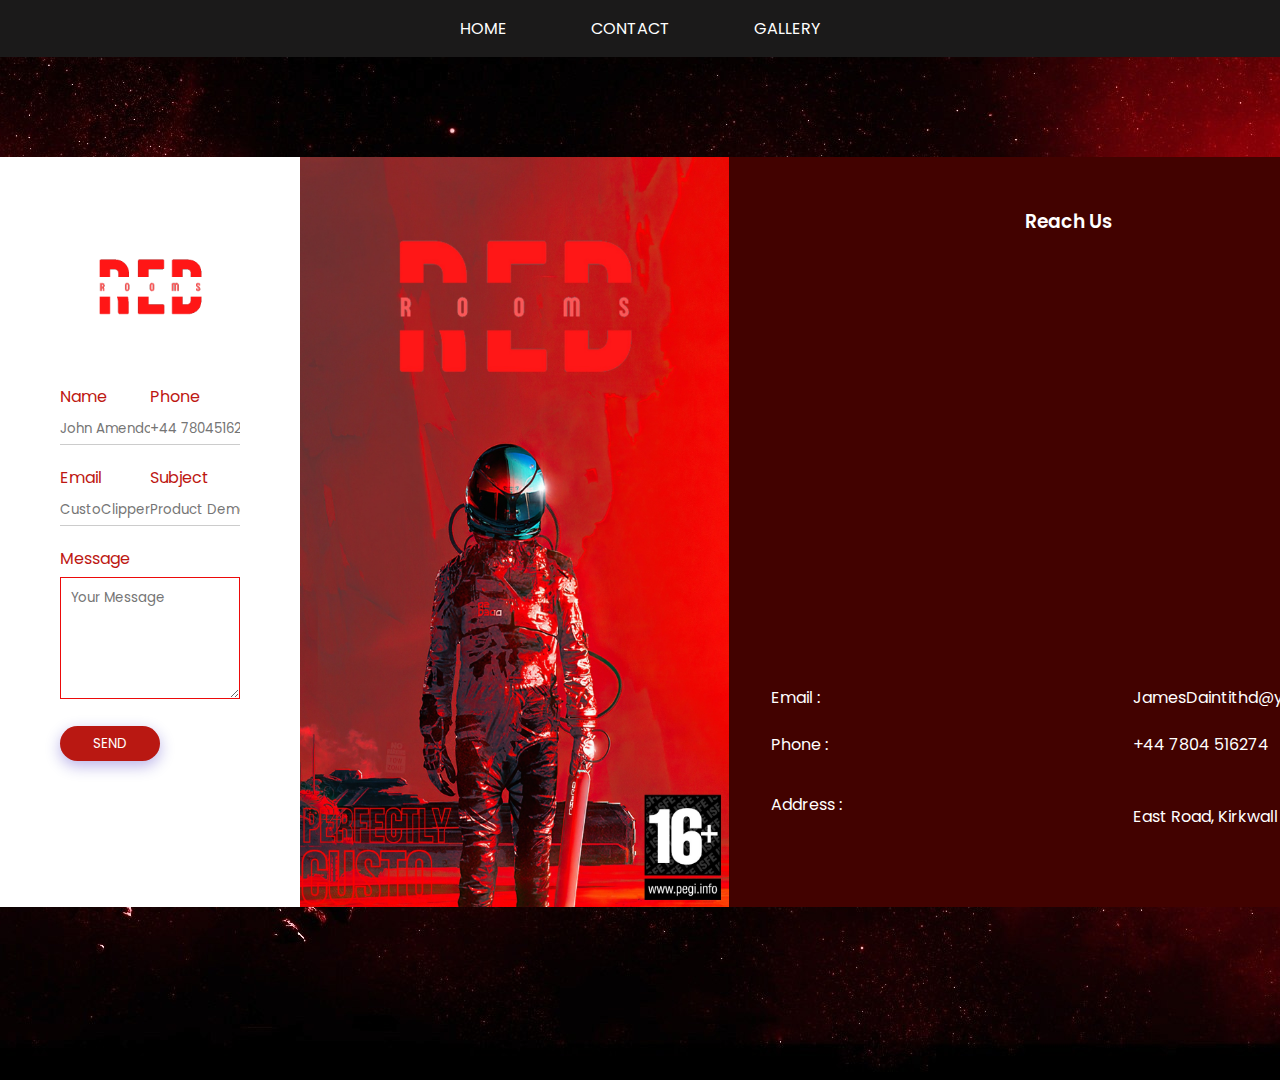
<file: REDROOMSCONTACT.html>
<!DOCTYPE html>
<html>
  <head>
    <link rel="shortcut icon" type="c-icon" href="biglogo.png" height=" 40">
    <meta charset="UTF-8">
    <title>Contact Us</title>
    <link rel="stylesheet" href="css/stylesredroom.css">
    <link href="https://fonts.googleapis.com/css2?family=Lato:wght@900&family=Poppins:wght@400;600;800&display=swap" rel="stylesheet">
  </head>
  <body>
    <!-- Whole page in here -->
    <section class="header9">
      <nav>
        <ul>
           <a href="index.html"><li>HOME</li></a>
           <a href="REDROOMSCONTACT.html"><li>CONTACT</li></a>
           <a href="RRGALLERY.html"><li>GALLERY</li></a>
        </ul>
      </nav>
    <div class="container">
    </div>
    <div class="contact-box">
      <div class="contact-left">
        <center><a href="Personal intrest website.html"><img src="img/REDROOMS - Copy.png" height=" 180" ></a></center>
          <form>
            <div class="input-row">    
              <div class="imput-group">
                <label>Name</label>
                  <input type="text" placeholder="John Amendo">
                  </div>
                  <div class="imput-group">
                <label>Phone</label>
                    <input type="text" placeholder="+44 7804516274">
                  </div>
                  </div>
                <div class="input-row">    
                  <div class="imput-group">
                <label>Email</label>
                  <input type="email" placeholder="CustoClippers@Gmail.com">
                  </div>
                  <div class="imput-group">
                <label>Subject</label>
                  <input type="text" placeholder="Product Demo">
                  </div>
                </div>
                <label>Message</label>
                <textarea rows="5" placeholder="Your Message"></textarea>
                <button type="submit">SEND</button>
    
          </form>
               </div>    <img src="img/redroomsgamecovermain.jpg" height="750" width="429" alt="Web Design Artwork">
                <div class="contact-right">
                  

                    <table>
                        <tr>
                           <h3>Reach Us</h3>
                            <td>Email :</td>
                            <td>JamesDaintithd@yahoo.co.uk</td>
                            </tr>
                            <tr>
                            <td>Phone :</td>
                            <td>+44 7804 516274</td>
                            </tr>
                            <tr>
                            <td>Address :</td>
                            <td><br>East Road, Kirkwall KW15 1LX<br></td>
                        </tr>
                        <iframe src="https://www.google.com/maps/embed?pb=!1m18!1m12!1m3!1d2055.7241064218665!2d-2.949571248253288!3d58.98633224542752!2m3!1f0!2f0!3f0!3m2!1i1024!2i768!4f13.1!3m3!1m2!1s0x489b015db396b2ef%3A0x40c06b3a04c90d8c!2sOrkney%20College%20UHI!5e0!3m2!1sen!2suk!4v1677046866063!5m2!1sen!2suk" width="600" height="420" style="border:0; color: red;" referrerpolicy="no-referrer-when-downgrade"></iframe>
                       
                    </table>

                 
                 
             
       
       
</body>
</html>
</file>
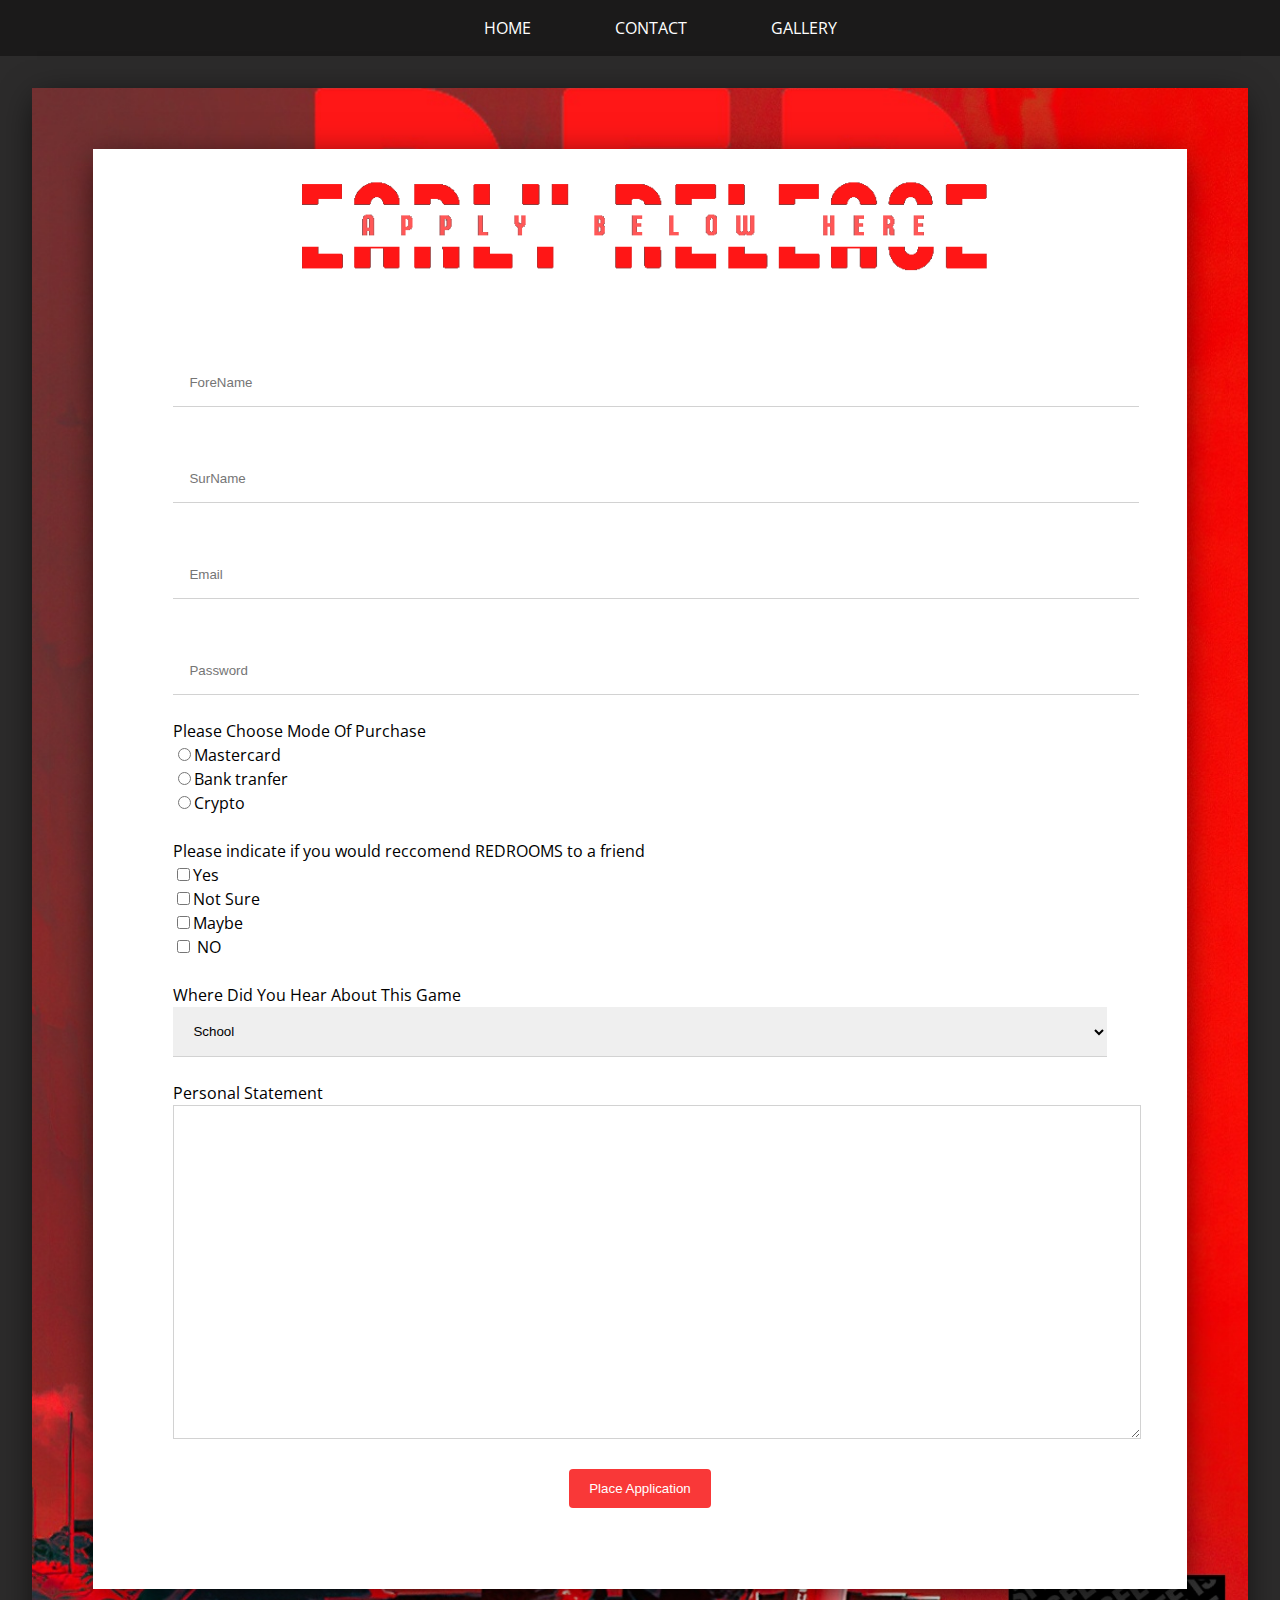
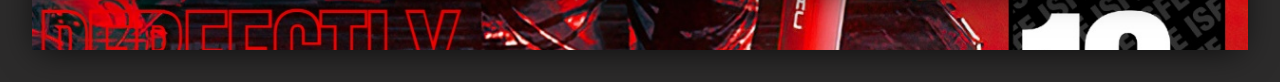
<file: RRAPPLY.html>
<!DOCTYPE html>
<html lang="en">
    <head>
        <title>Apply</title>
        <meta charset="UTF-8">
        <link rel="stylesheet" href="css/stylesapply.css">
        <link rel="preconnect" href="https://fonts.googleapis.com">
        <link rel="preconnect" href="https://fonts.gstatic.com" crossorigin>
        <link href="https://fonts.googleapis.com/css2?family=Open+Sans&family=Raleway&display=swap" rel="stylesheet">
    </head>

<center> <nav>
            <ul>
                <a href="index.html"><li>HOME</li></a>
                <a href="REDROOMSCONTACT.html"><li>CONTACT</li></a>
                <a href="RRGALLERY.html"><li>GALLERY</li></a>
            </ul>
        </nav></center>
  
    <body>
        <section class="Redroompic2">


            <body style="background-color:rgb(44, 43, 43)"></body>

       
         <section>
            <center><a href="Personal intrest website.html"><img src="img/RREARLYMAIN.png" height=" 100" ></a></center>
            <form>
                <label class="hide">ForeName</label><br>
                <input type="text" placeholder="ForeName" required><br><br>

                <label class="hide">SurName</label><br>
                <input type="text" placeholder="SurName" required><br><br>

                <label class="hide">Email</label><br>
                <input type="email" placeholder="Email" required><br><br>

                <label class="hide">Choose a Password</label><br>
                <input type="password" placeholder="Password" required><br><br>

                <label>Please Choose Mode Of Purchase</label><br>
                <input type="radio" name="studyMode" value="ft" required><label>Mastercard</label><br>
                <input type="radio" name="studyMode" value="pt"><label>Bank tranfer</label><br>
                <input type="radio" name="studyMode" value="dl"><label>Crypto</label><br><br>

                <label>Please indicate if you would reccomend REDROOMS to a friend</label><br>
                <input type="checkbox" value="nat4"><label>Yes</label><br>
                <input type="checkbox" value="nat5"><label>Not Sure</label><br>
                <input type="checkbox" value="higher"><label>Maybe </label><br>
                <input type="checkbox" value="advancedhigher"><label> NO
                </label><br><br>

                <label> Where Did You Hear About This Game </label><br>
                <select>
                    <option value="school">School</option>
                    <option value="internet">Internet</option>
                    <option value="newspaper">Social apps</option>

                </select><br><br>

                <label>Personal Statement</label><br>
                <textarea required></textarea><br><br>

              <CENTER> <input type="submit" value="Place Application"></CENTER> 

            </form>
        </section>
  
 </body>
 </html>
</file>
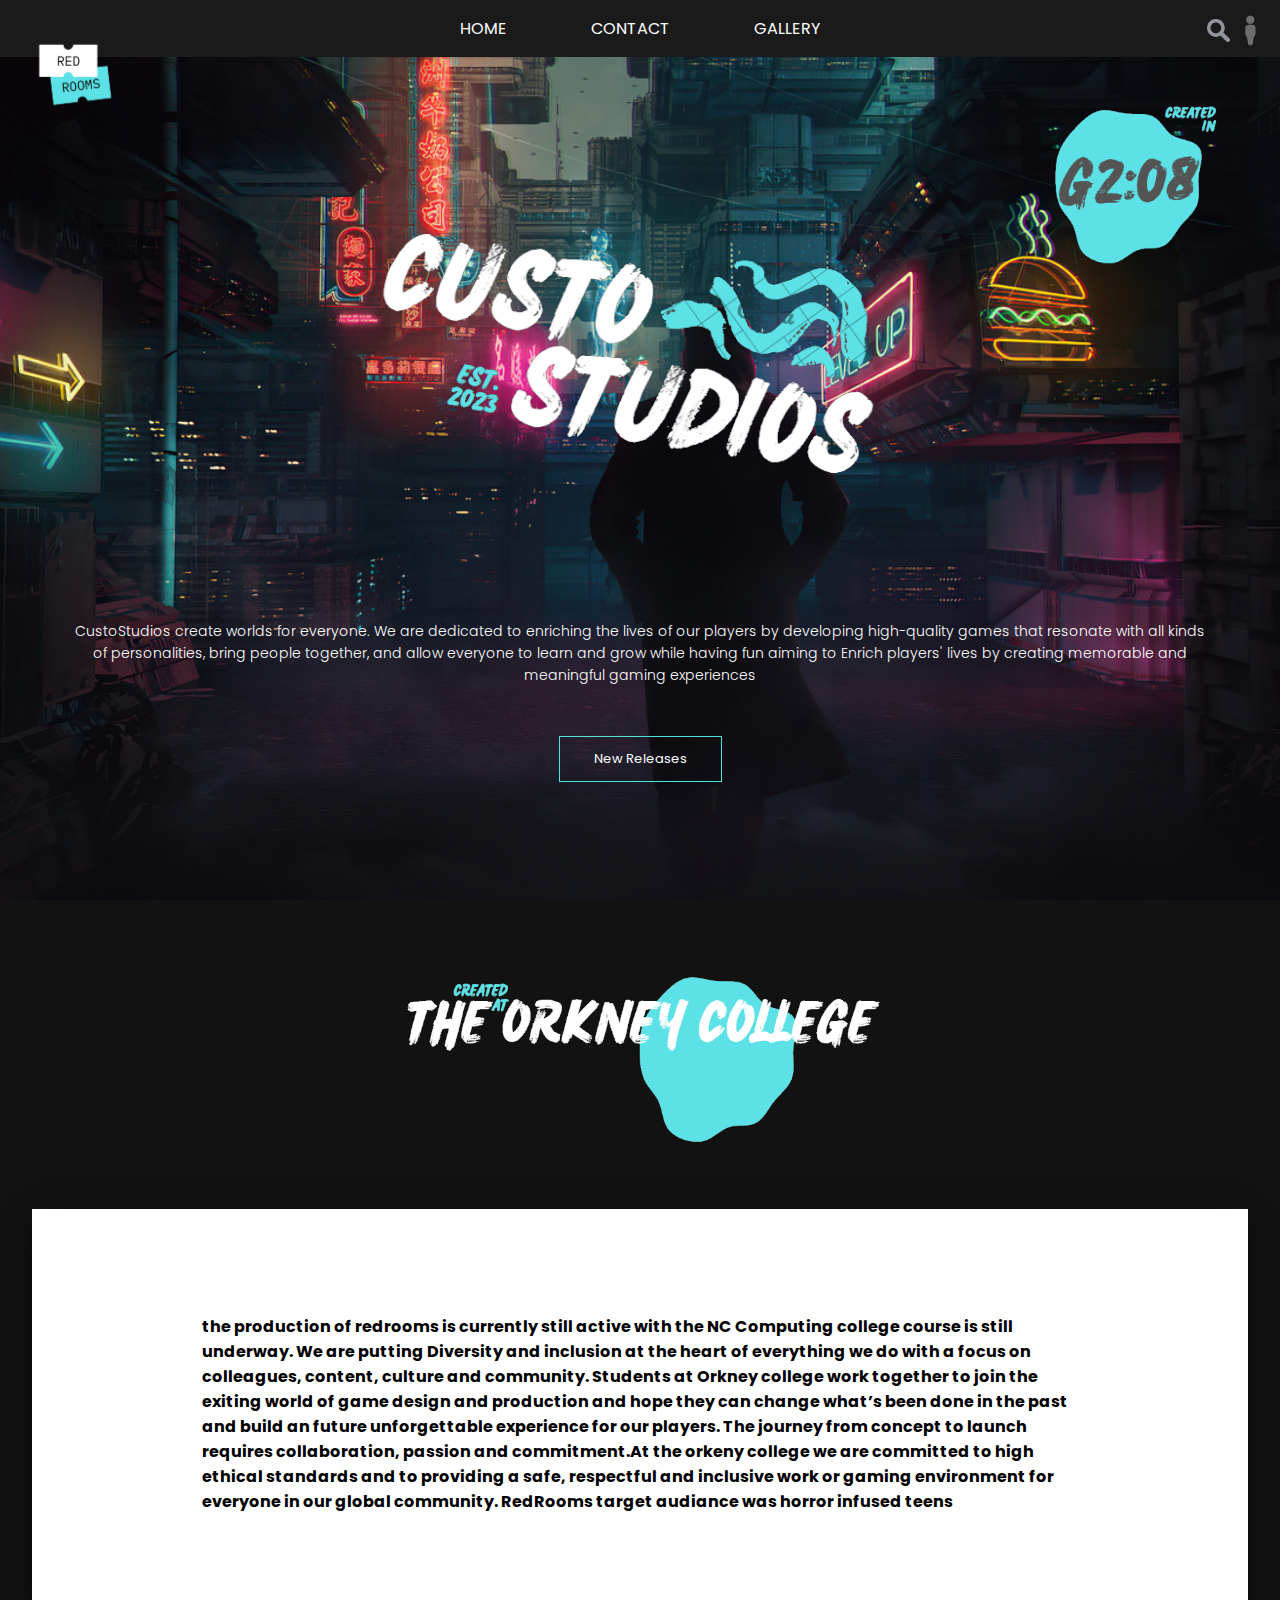
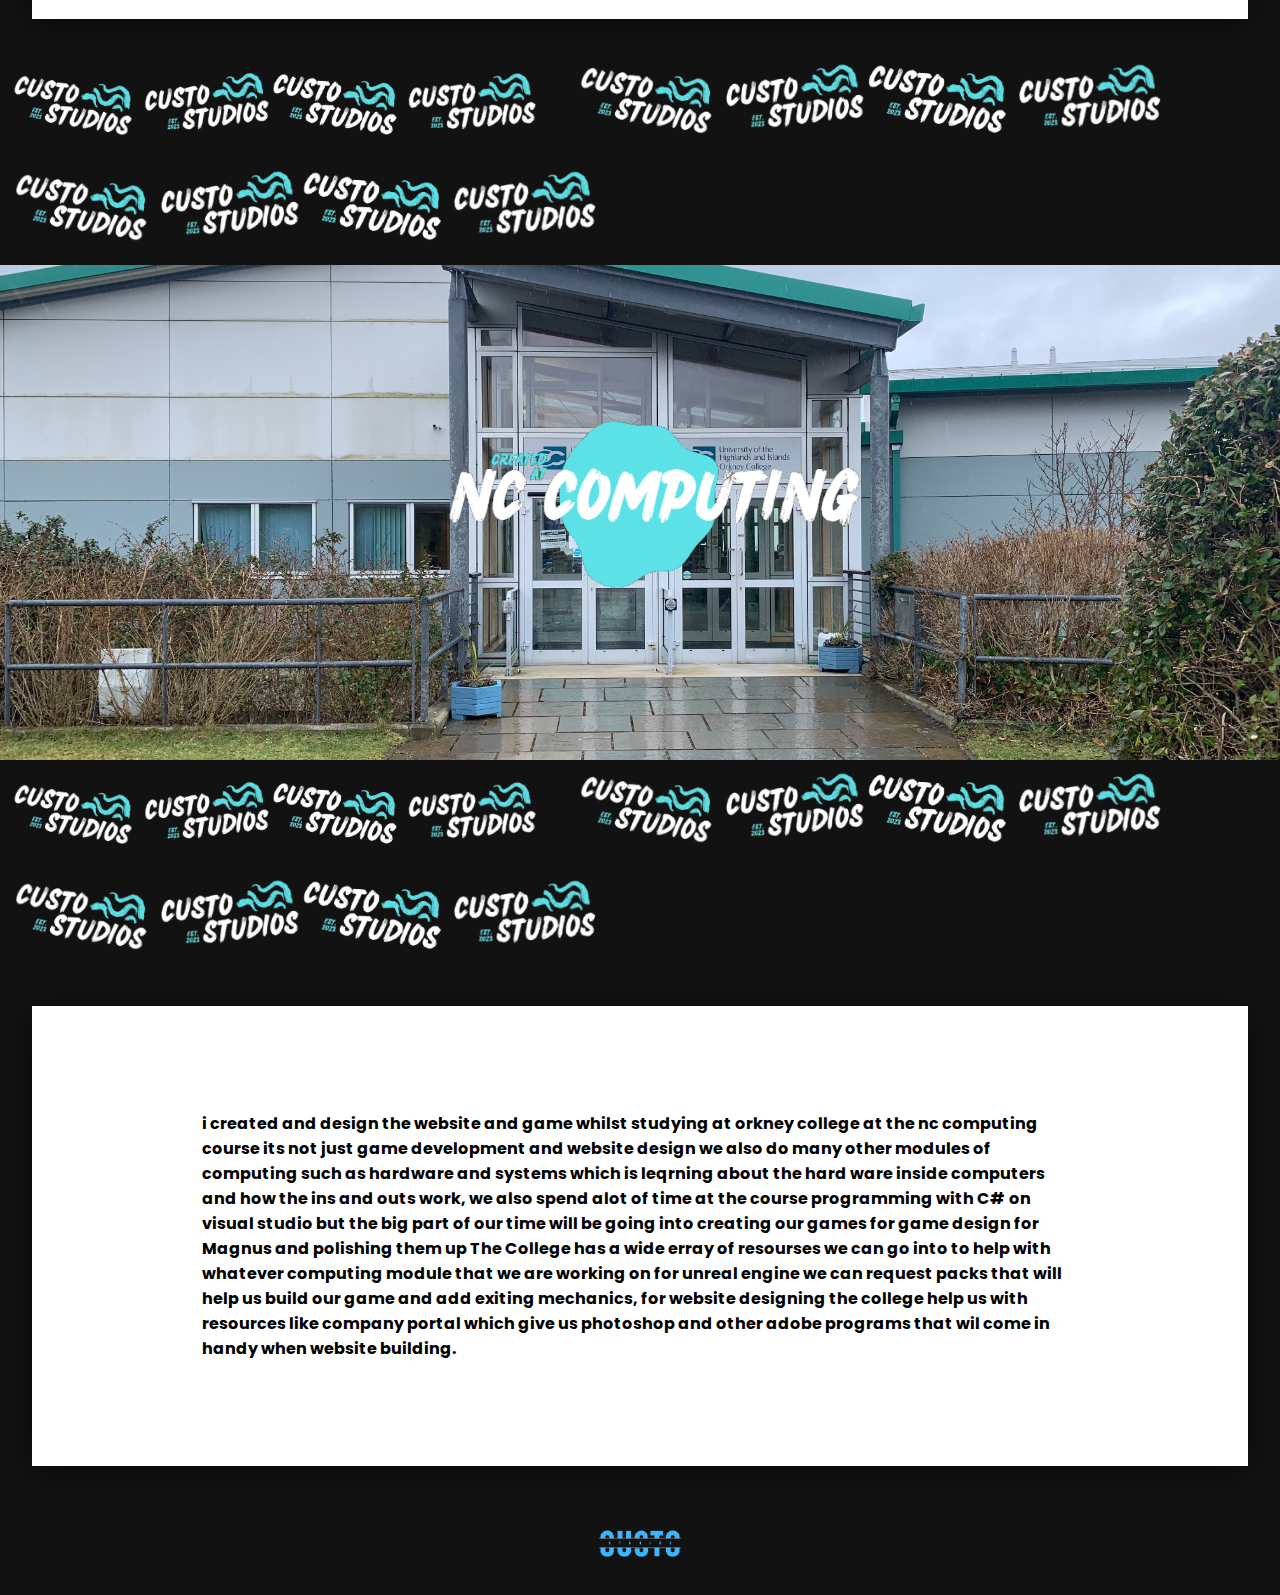
<file: RRCUSTOSTUDIOS.html>
<!DOCTYPE html>
<html>
     <head>
          <link rel="shortcut icon" type="c-icon" href="biglogo.png" height=" 40">
          <meta name="viewport" content="with=device-width, initial-scale=1.0">
          <title>CustoStudios</title>
          <link rel="stylesheet" href="css/stylesredroom.css">
          <link rel="preconnect" href="https://fonts.googleapis.com">
          <link rel="preconnect" href="https://fonts.gstatic.com" crossorigin>
          <link href="https://fonts.googleapis.com/css2?family=Poppins:ital,wght@0,200;0,400;0,600;1,700&display=swap" rel="stylesheet">
     </head>
     <body>
     <!-- Whole page in here -->     
          <section class="background">
               <nav>
                    <ul>
                       <a href="index.html"><img src="img/ticketblue.png" height="50px" width="50px" class="hello"></a>
                       <a href="index.html"><li>HOME</li></a>
                       <a href="REDROOMSCONTACT.html"><li>CONTACT</li></a>
                       <a href="RRGALLERY.html"><li>GALLERY</li></a>
                       <a href="RRAPPLY.html"><img src="img/signinicon.png" height="50px" width="50px" class="icon"></a>
                       <a href="RRAPPLY.html"><img src="img/searchicon.png" height="50px" width="50px" class="iconsearch"></a>
                       <a href="index.html"><img src="img/G208.png" height="50px" width="50px" class="imageright"></a>
                    </ul>
               </nav>
          <div class="textbox">
               <center><a href="Personal intrest website.html"><img src="img/maincustologo.png" height=" 475" ></a></center>
                    <p>CustoStudios create worlds for everyone. We are dedicated to enriching the lives of our players by developing high-quality games that resonate with all kinds of personalities,
                       bring people together, and allow everyone to learn and grow while having fun aiming to Enrich players' lives by creating memorable and meaningful gaming experiences</p>
                         <a href="RRAPPLY.html" class="buttoncusto">New Releases</a>    
          </div> 
          </section>
               <center><a href="https://www.orkney.uhi.ac.uk/.html"><img src="img/orkneycollegegraphicnew.png" height=" 270" ></a></center>

          <section class="box">
               <div class="container">
                    <div class="col">
                         <b>the production of redrooms is currently still active with the NC Computing college course is still underway. We are putting Diversity and inclusion at the heart of everything we do with a focus on colleagues, content, culture and community. Students at Orkney college work together to join the exiting world of game design and production and hope they can change what’s been done in the past and build an future unforgettable experience for our players.
                            The journey from concept to launch requires collaboration, passion and commitment.At the orkeny college we are committed to high ethical standards and to providing a safe, respectful and inclusive work or gaming environment for everyone in our global community. RedRooms target audiance was horror infused teens</b>
                        
                    </div> 
               </div>  
          </section>        
         <a href="CustoStudios.html"><img src="img/4custobluelogo.png" height=" 90" ></a><a href="CustoStudios.html"><img src="img/4custobluelogo.png" height=" 100" ></a><a href="CustoStudios.html"><img src="img/4custobluelogo.png" height=" 100" ></a>

               <section class="college">
                    <div class="textbox">
                         <center><a href="Personal intrest website.html"><img src="img/NCCOMPUTING.png" height=" 535" ></a></center>
                              <h1></h1>
               </section>





     </body>
  </section>
 
 





</section>
<a href="CustoStudios.html"><img src="img/4custobluelogo.png" height=" 90" ></a><a href="CustoStudios.html"><img src="img/4custobluelogo.png" height=" 100" ></a><a href="CustoStudios.html"><img src="img/4custobluelogo.png" height=" 100" ></a>

<section class="box">
     <div class="container">
          <div class="col">
               <b>i created and design the website and game whilst studying at orkney college at the nc computing course its not just game development and website design we also do many other modules of computing such as hardware and systems which is leqrning about the hard ware inside computers and how the ins and outs work, we also spend alot of time at the course programming with C# on visual studio but the big part of our time will be going into creating our games for game design for Magnus and polishing them up
                    The College has a wide erray of resourses we can go into to help with whatever computing module that we are working on for unreal engine we can request packs that will help us build our game and add exiting mechanics, for website designing the college help us with resources like company portal which give us photoshop and other adobe programs that wil come in handy when website building.</b>
              
          </div> 
     </div>  

 
   

</section>

<section class="middle"
<a href="CustoStudios.html"><img src="img/custoblu.png" height=" 90" ></a>











  </section>







 </body>
 </html>
</file>
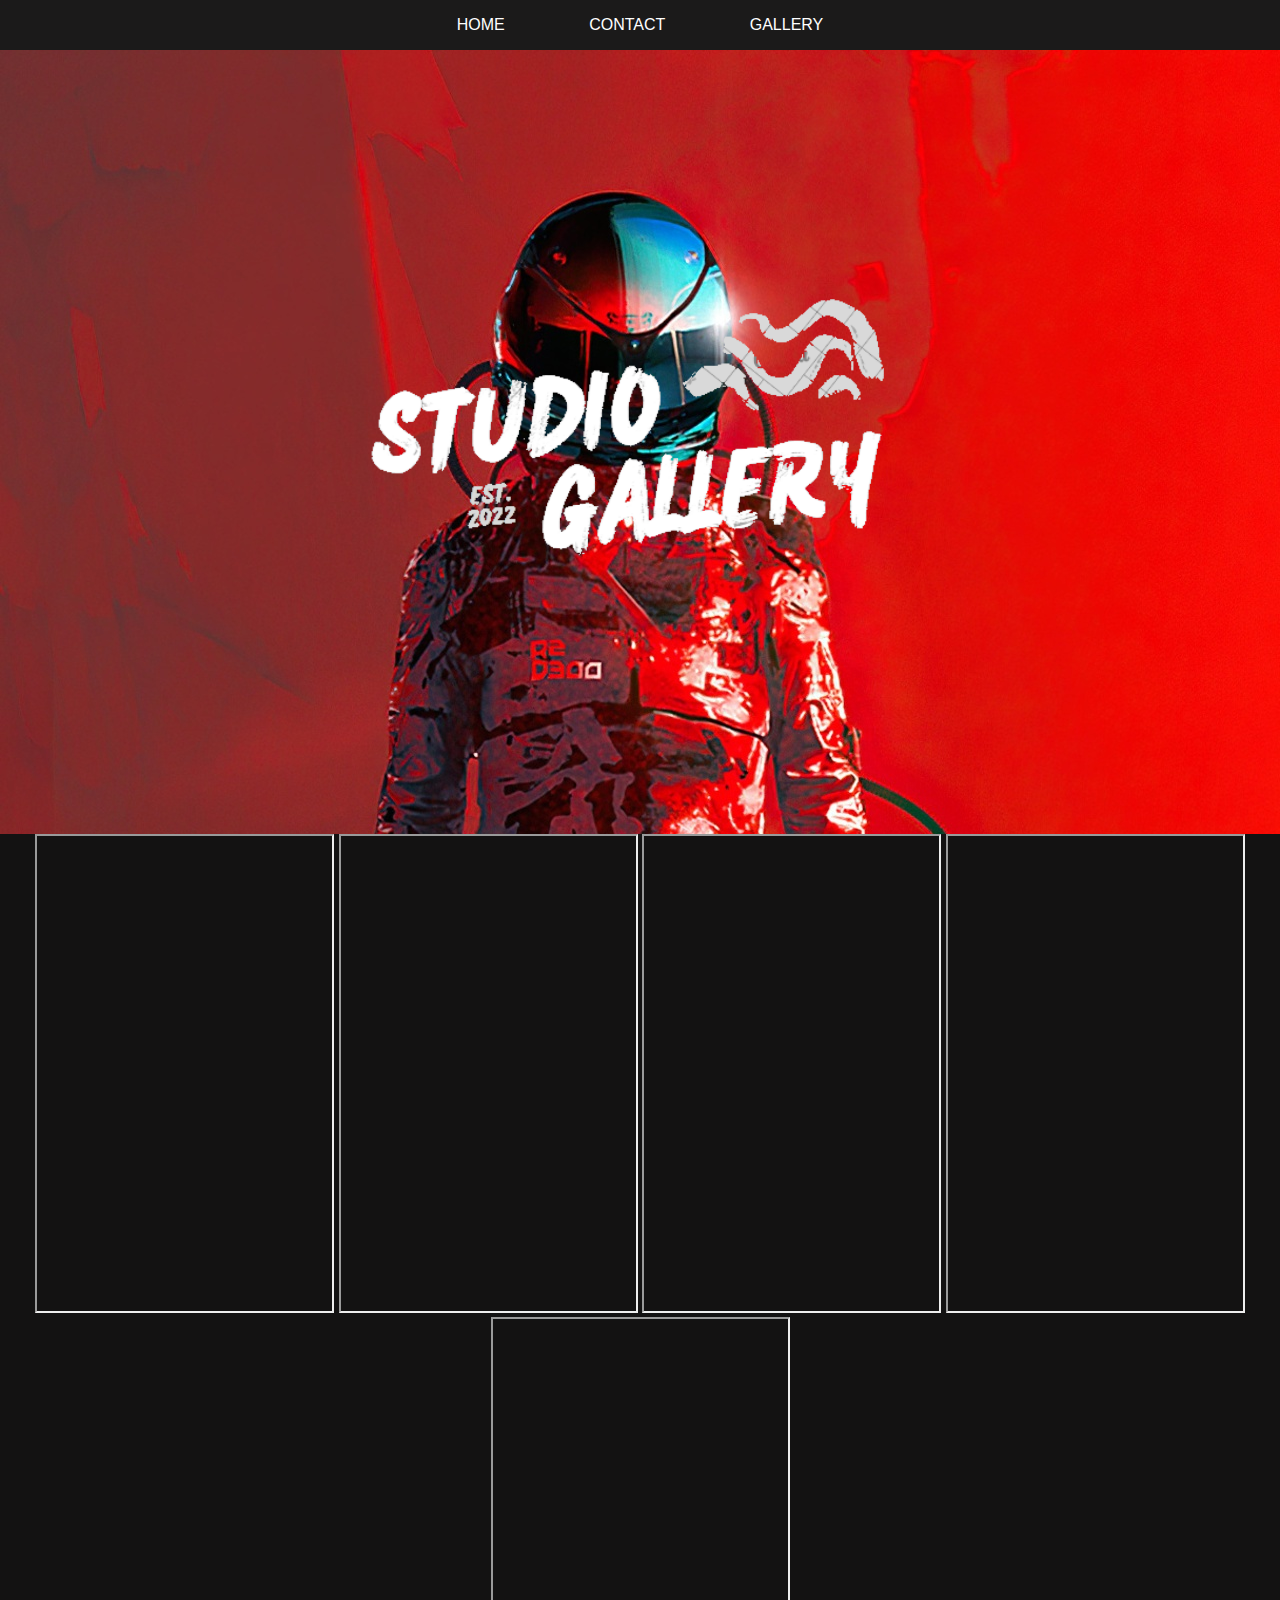
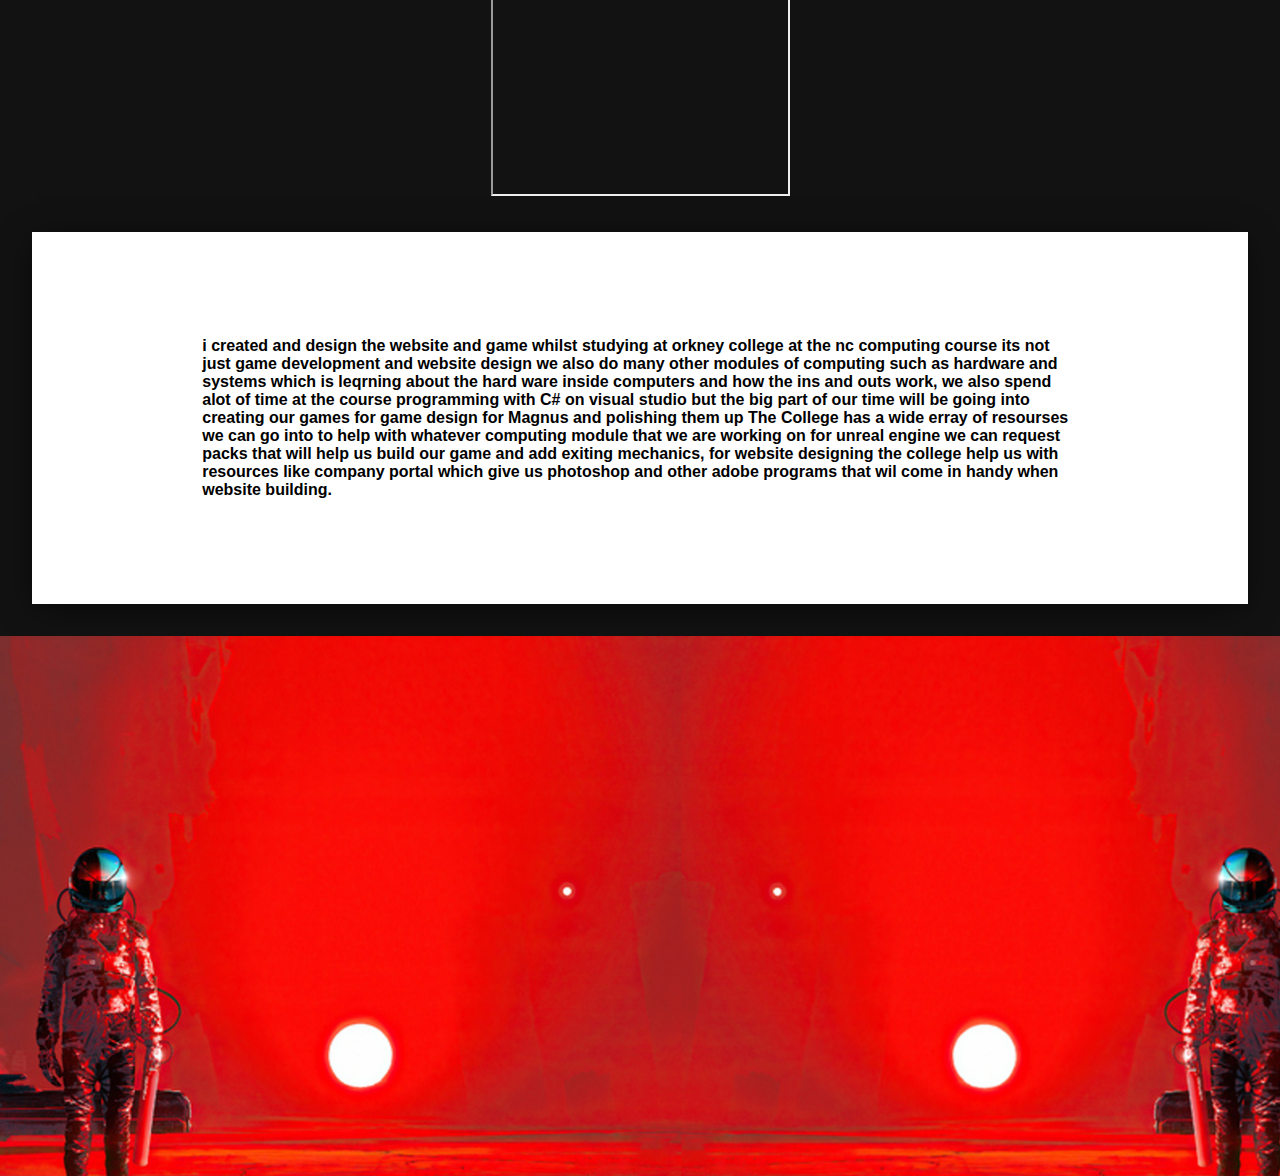
<file: RRGALLERY.html>
<!DOCTYPE html>
<html lang="em">
<head>
    <link rel="shortcut icon" type="c-icon" href="tflogo2.webp" height=" 20">
    <title>Gallery</title>
    <meta charset="UTF-8">
    <link rel="stylesheet" href="css/stylesredroom.css">
    <link rel="preconnect" href="https://fonts.googleapis.com">
    <link rel="preconnect" href="https://fonts.gstatic.com" crossorigin>
    <link href="https://fonts.googleapis.com/css2?family=Open+Sans&family=Raleway&display=swap" rel="stylesheet">
</head>    
<body>
    <!-- Whole page in here --> 
        <nav>
            <ul>
               <a href="index.html"><li>HOME</li></a>
               <a href="REDROOMSCONTACT.html"><li>CONTACT</li></a>
               <a href="RRGALLERY.html"><li>GALLERY</li></a>
            </ul>
         </nav>
    
    
        <section class="controller">
            <a href="Personal intrest website.html"><img src="img/gallerycustomain.png" height=" 780" ></a>
        </section>
        <div>

        </div>
        <section class="vid">
                <iframe width="295" height="475" src="https://www.youtube.com/embed/qMCNQO34yIM" title="YouTube video player" frameborder="20" allow="accelerometer; autoplay; clipboard-write; encrypted-media; gyroscope; picture-in-picture; web-share" allowfullscreen></iframe>
                    <iframe width="295" height="475" src="https://www.youtube.com/embed/mLht-lieiPo" title="YouTube video player" frameborder="20" allow="accelerometer; autoplay; clipboard-write; encrypted-media; gyroscope; picture-in-picture; web-share" allowfullscreen></iframe>
                        <iframe width="295" height="475" src="https://www.youtube.com/embed/umDh-aQAe6w?start=41" title="YouTube video player" frameborder="20" allow="accelerometer; autoplay; clipboard-write; encrypted-media; gyroscope; picture-in-picture; web-share" allowfullscreen></iframe>
                            <iframe width="295" height="475" src="https://www.youtube.com/embed/umDh-aQAe6w?start=41" title="YouTube video player" frameborder="20" allow="accelerometer; autoplay; clipboard-write; encrypted-media; gyroscope; picture-in-picture; web-share" allowfullscreen></iframe>
                                <iframe width="295" height="475" src="https://www.youtube.com/embed/umDh-aQAe6w?start=41" title="YouTube video player" frameborder="20" allow="accelerometer; autoplay; clipboard-write; encrypted-media; gyroscope; picture-in-picture; web-share" allowfullscreen></iframe>

         
        </div>
        
        <section class="box">
            <div class="container">
                <div class="col">
        
                    <b> i created and design the website and game whilst studying at orkney college at the nc computing course its not just game development and website design we also do many other modules of computing such as hardware and systems which is leqrning about the hard ware inside computers and how the ins and outs work, we also spend alot of time at the course programming with C# on visual studio but the big part of our time will be going into creating our games for game design for Magnus and polishing them up
                        The College has a wide erray of resourses we can go into to help with whatever computing module that we are working on for unreal engine we can request packs that will help us build our game and add exiting mechanics, for website designing the college help us with resources like company portal which give us photoshop and other adobe programs that wil come in handy when website building. 
                    </b>
                </div>
            </div>
        </section>
        
        <section class="newimage">        
            
        </section>

</body>

</html>

    <!-- END OF PAGE -->
</file>
<file: css/stylesredroom.css>
*{
    margin: 0;
    padding: 0;
    font-family: 'Poppins', sans-serif;
 }
 .header{
      min-height: 100vh;
      width: 100%;
      background-image:url(../img/RRMAIN.png);
      background-position: center;
      background-size: cover;
      position: relative;
 }
.header4{
     min-height: 100vh;
     width: 100%;
     background-image: url(../img/RRHALLWAY.png);
     background-position: center;
     background-size: cover;
     position: relative;
     text-align: center;
}
nav{
     background-color: rgb(27, 26, 26);
     position: center;
     top: 0;
     left: 0;
     width: 100%;
     color: #fff;
     text-align: center;
 
 }

 nav ul{
     list-style: none;
     margin: 0;
 }
 nav ul Li{
     display: inline-block;
     padding: 16px 40px;
     transition: 0.4s;
 }
 nav ul li:hover {
    border-bottom: 2px solid rgb(255, 255, 255);
 } 
 .textbox{
      width: 90%;
      color: #fff;
      position: absolute;
      top: 50%;
      left: 50%;
      transform: translate(-50%,-50%);
      text-align: center;
 }
 .textbox h1{
      font-size: 62px;
 }
 .textbox p{
      margin: 10px 0 40px;
      font-size: 14px;
      color: #fff;
 }
 .hero-btn{
      display: inline-block;
      text-decoration: none;
      color: #fff;
      border: 1px solid #fff;
      padding: 12px 34px;
      font-size: 13px;
      background: transparent;
      position: relative;
      cursor: pointer;
 }
 .hero-btn:hover{
      border: 1px solid #d42e81c9;
      background: #d42e81c9;
      transition: 1s;
 }
 /*----- course -----*/
 
 .course{
      width: 80%;
      margin: auto;
      text-align: center;
      padding: 100px;
 }
 h1{
      font-size: 36px;
      font-weight: 600;
 }
 
 p{
      color: rgb(0, 0, 0);
      font-size: 14px;
      font-weight: 300;
      line-height: 22px;
      padding: 10px;
 }
 .row{
      margin-top: 5%;
      display: flex;
      justify-content: space-between;
 }
.hero-btnnn:hover{
     border: 1px solid #a10404c9;
     background: #b80404c9;
     transition: 1s;
}
.course-col{
    height: 300px;
     flex-basis: 31%;
     background: rgb(255, 255, 255);
     border-radius: 5%;
     margin-bottom: 5%;
     padding: 20px 12px;
     box-sizing: border-box;
     transition: 0.5s;
}



 .course-col2{
     height: 300px;
      flex-basis: 31%;
      background: rgb(252, 228, 228);
      border-radius: 5%;
      margin-bottom: 5%;
      padding: 20px 12px;
      box-sizing: border-box;
      transition: 0.5s;
 }
 h3{
      text-align: center;
      font-weight: 600;
      margin: 10px 0;
 
 }

.course-col:hover{
     box-shadow: 0 0 20px 0px #d42e81c9;
}
 .course-col2:hover{
      box-shadow: 0 0 20px 0px #e90e0ec9;
 }
.textbox{
     width: 90%;
     color: #f30101c9;
     position: absolute;
     top: 50%;
     left: 50%;
     transform: translate(-50%,-50%);
     text-align: center;
}
.header2{
     min-height: 25vh;
     width: 100%;
     background-image: linear-gradient(rgba(4,9,30,0.7),rgba(4,9,30,0.7)),url(../img/landscape.gif);
     background-position: center;
     background-size: cover;
     position: relative;
}
.teamfort{
    height: 600px;
     flex-basis: 31%;
     background: rgb(252, 228, 248);
     border-radius: 5%;
     margin-bottom: 5%;
     padding: 20px 12px;
     box-sizing: border-box;
     transition: 0.5s;
}
.teamfort:hover{
     box-shadow: 0 0 20px 0px  #d42e81c9;
}
.controller{
     min-height: 60vh;
     width: 100%;
     background-image: linear-gradient(rgba(4,9,30,0.7),rgba(4,9,30,0.7)),url(../img/robotcity.jpg);
     background-position: center;
     background-size: cover;
     position: relative;
}
.Redroompic2{
     min-height: 60vh;
     width: 100%;
     background-image:url(../img/longborderRR.png);
     background-position: center;
     background-size: cover;
     position: relative;
}

.header3{
     min-height: 30vh;
     width: 100%;
     background-image: url(../img/redroomsborderNEW.jpg);
     background-position: center;
     background-size: cover;
     position: relative;
}
.header5{
     min-height: 25vh;
     width: 100%;
     background-image: url(../img/redroomsgamecover.png);
     background-position: center;
     background-size: cover;
     position: relative;
}

.col{
    width: 100%;
    margin: 2.5%;
    text-align: left;
}
.col-right {
    text-align: right;
}
.nav-linksred ul li::after{
     content: '';
     width: 0%;
     height: 2px;
     background: #f70202c9;
     display: block;
     margin: auto;
     transition: 0.3s;
}

.nav-linksred ul li:hover::after{
     width: 100%;
}

nav img{
     width: 190px;
}
.nav-linksred{
     flex: 1;
     text-align: right;
}
.nav-linksred ul li{
     list-style: none;
     display: inline-block;
     padding: 8px 12px;
     position: relative;
}
.box {
     background-color: white;
     margin: 2.5%;
     padding: 2.5%;
     -webkit-box-shadow: -1px 6px 33px -6px rgba(0,0,0,0.75);
     -moz-box-shadow: -1px 6px 33px -6px rgba(0,0,0,0.75);
     box-shadow: -1px 6px 33px -6px rgba(0,0,0,0.75);
 }
.container{
    display: flex;

}
.col{

    width: 100%;
    margin: 2.5%;
}

.col img{
    max-width: 100%;
}
.videocen {
    text-align: center;
}
a{
    color: inherit;
}
.frameborder{
     color: red;
}
body{
     background-color: rgb(19, 18, 18);
}
center{
     text-align: center;
}
.controller{
     min-height: 80vh;
     width: 100%;
     background-image: url(../img/redroomsgamecovermain.jpg);
     background-position: center;
     background-size: cover;
     position: relative;
     display: flex;
     align-items: center;
     justify-content: center;
     text-align: center;
}
--- CONTACT CSS ---->
*{
     margin: 0;
     padding: 0;
 }    
 .header9{
     min-height: 120vh;
     width: 100%;
     background-image: url(../img/redspace.jpg);
     background-position: center;
     background-size: cover;
     position: relative;
 }

 .container{
     width: 80%;
     margin: 50px auto;
 }
 .contact-box{
     background-color: #fff;
     display: flex;
 }
 .contact-left{
     flex-basis: 60%;
     padding: 40px 60px;
 }
 .contact-right{
     flex-basis: 40%;
     padding: 40px;
     background: #420200;
     color: #fff;
 }
 h1{
     font-size: 30px;
     color: #fff;
     margin-bottom: 10px;
     margin-left: 100px;
 }
 p{
     color: #fff;
 }
 .container p{
     margin-bottom: 40px;
 }
 .input-row{
     display: flex;
     justify-content: space-between;
     margin-bottom: 20px;
 }
 .input-row .input-group{
     flex-basis: 45%;
 }
 input{
     width: 100%;
     border: none;
     border-bottom: 1px solid #ccc;
     outline: none;
     padding-bottom: 5px;
 }
 textarea{
     width: 100%;
     border: 1px solid #ec0a0a;
     outline: none;
     padding: 10px;
     box-sizing: border-box;
 }
 label{
     margin-bottom: 6px;
     display: block;
     color: #bd1712;
 }
 button{
     background: #b91812;
     width: 100px;
     border: none;
     outline: none;
     color: #fff;
     height: 35px;
     border-radius: 30px;
     margin-top: 20px;
     box-shadow: 0px 5px 15px 0px rgba(28,0,181,0.3);
     text-align: center;
 }
 .contact-left h3{
     color: #8b100c;
     font-weight: 600;
     margin-bottom: 30px;
 }
 .contact-right h3{
     font-weight: 600;
     margin-bottom: 0px;
 }
 tr td:first-child{
     padding-right: 20px;
 }
 tr td{
     padding-top: 20px;
 
     width: 100%;
     margin: 2.5%;
     text-align: left;
 }
 .col-right {
     text-align: right;
 }
 b{
     color: black;
 }
 .vid{
     text-align: center;

 }
 .hello{
     position: fixed;
     height: auto;
     left: 0px;
     width: 150px;
     z-index: 5;
 }
.icon{
    position:absolute;
    height: auto;
    right: 10px;
    width: 40px;
    z-index: 5;
    padding-top: 10px;
}
.iconsearch{
     position:absolute;
     height: auto;
     right: 50px;
     width: 23px;
     z-index: 5;
     padding-top: 19px;
 }
 .background{
    min-height: 100vh;
    width: 100%;
    background-image:url(../img/Cyberpunkwallpaper.jpg);
    background-position: center;
    background-size: cover;
    position: relative;
}
.buttoncusto{
    display: inline-block;
    text-decoration: none;
    color: #fff;
    border: 1px solid #4fe4dc;
    padding: 12px 34px;
    font-size: 13px;
    background: transparent;
    position: relative;
    cursor: pointer;
 
 }
 .hero-btnnn{
    display: inline-block;
    text-decoration: none;
    color: #fff;
    border: 1px solid #e00f0f;
    padding: 12px 34px;
    font-size: 13px;
    background: transparent;
    position: relative;
    cursor: pointer;
 
 }
.college{
    min-height: 55vh;
    width: 100%;
    background-image:url(../img/college.jpeg);
    background-position: center;
    background-size: cover;
    position: relative;
}
.imageright{
    position: absolute;
    height: auto;
    right: 0px;
    width: 300px;
    z-index: 5;
    padding-top: 50px;
}
.bannercusto{
    min-height: 30vh;
    width: 100%;
    background-image:url(../img/newbannercusto.jpg);
    background-position: center;
    background-size: cover;
    position: relative;
}
.newimage{
    min-height: 60vh;
    width: 100%;
    background-image:url(../img/longrrpeople.jpg);
    background-position: center;
    background-size: cover;
    position: relative;
}
.middle{
    text-align: center;
}
</file>
<file: css/stylesapply.css>
/* font-family: 'Open Sans', sans-serif;
font-family: 'Raleway', sans-serif; */

body {
    margin: 0;
    background-color: #d1d1d1;
    font-family: 'Open Sans', sans-serif;
    text-align: center;
    line-height: 1.5em;
}
a{
    color: inherit;
}
.container{
    display: flex;
}
.spaced-container {
    justify-content: space-between;
}
.col{

  
    width: 100%;
    margin: 2.5%;
}
.col-right {
    text-align: right;
}
nav{
    background-color: rgb(27, 26, 26);
    position: center;
    top: 0;
    left: 0;
    width: 100%;
    color: #fff;
  

}

nav ul{
    list-style: none;
    margin: 0;
}
nav ul Li{
    display: inline-block;
    padding: 16px 40px;
    transition: 0.4s;
}
nav ul li:hover {
   border-bottom: 2px solid rgb(255, 255, 255);
} 
h1 {
    margin: 0;
    color: white;
    font-size: 4em;
}

h2 {
    font-family: 'Raleway', sans-serif;
    font-size: 2.5em;
}


.Redroompic2{
     min-height: 65vh;
     width: 90%;
     background-image:url(../img/redroomsgamecovermain.jpg);
     background-position: center;
     background-size: cover;
     position: relative;
}
section {
    background-color: white;
    margin: 2.5%;
    padding: 2.5%;
    -webkit-box-shadow: -1px 6px 33px -6px rgba(0,0,0,0.75);
    -moz-box-shadow: -1px 6px 33px -6px rgba(0,0,0,0.75);
    box-shadow: -1px 6px 33px -6px rgba(0,0,0,0.75);
}

section ul {
    list-style: none;
    padding: 0;
}

footer {
    text-align: left;
    color: white;
    background-color: #f70202c9;
    padding: 2.5%;
    border-top: 5px solid white;
}

#logoContainer {
    text-align: center;
}

#logoContainer img {
    max-width: 100px;
}
.col img{
    max-width: 100%;
}
.col-30{
    width: 30% !important;
}
.col-70{
    width: 70% !important;
}

form {
  
    text-align: left;
    width: 90%;
    margin-left: auto;
    margin-right: auto;
    padding: 5%;
}

input[type=text], input[type=email], input[type=password], select {
    width: 100%;
    padding: 16px;
    border: none;
    border-bottom: 1px solid #d2d2d2;
    transition: 0.5s;

}

input[type=text]:focus, input[type=email]:focus, input[type=password]:focus, select:focus {
    outline: none;
    border-bottom: 1px solid #f70202c9;


}  

.hide {
    
    position: absolute;
    left: -10000px;
    top: auto;
    width: 1px;
    height: 1px;
    overflow: auto;
}

textarea {
    width: 100%;
    height: 300px;
    max-width: 100%;
    max-height: 600px;
    font-family: 'Open Sans', sans-serif;
    padding: 16px;
    border: 1px solid #d2d2d2;
    transition: 0.5s;
}

textarea:focus {
    outline: none;
    border: 1px solid #f70202c9;
}

input[type=submit] {
    cursor: pointer;
    border: none;
    background-color: #f70202c9;
    color: #fff;
    padding: 12px 20px;
    border-radius: 4px;
    transition: 0.5s;

}

input[type=submit]:hover {
    background-color: #5f0a0ac9;
}
.bordernew{
      min-height: 25vh;
      width: 95%;
      background-image:url(../img/redroomsborderNEW.jpg);
      position: relative;
      text-align: left;
      color: white;
      background-color: #f70202c9;
      padding: 2.5%;
    
 }
</file>
